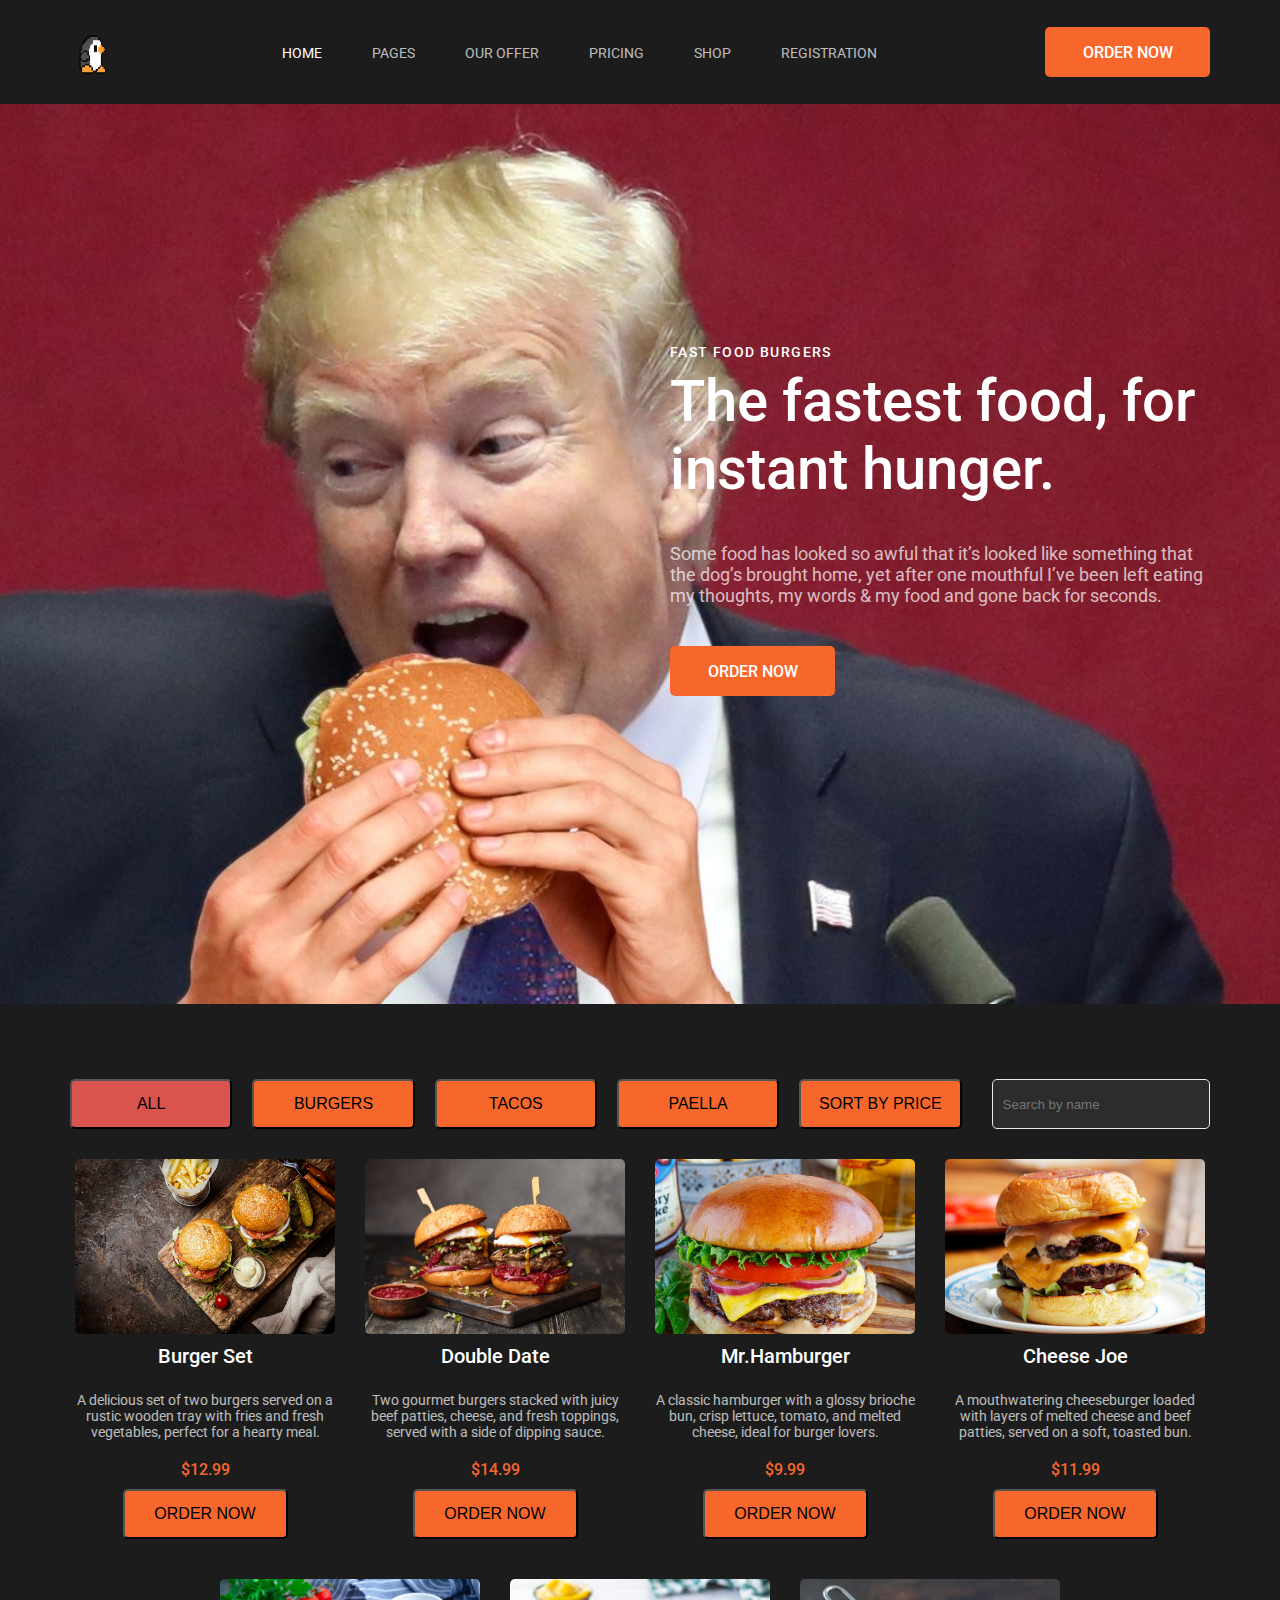
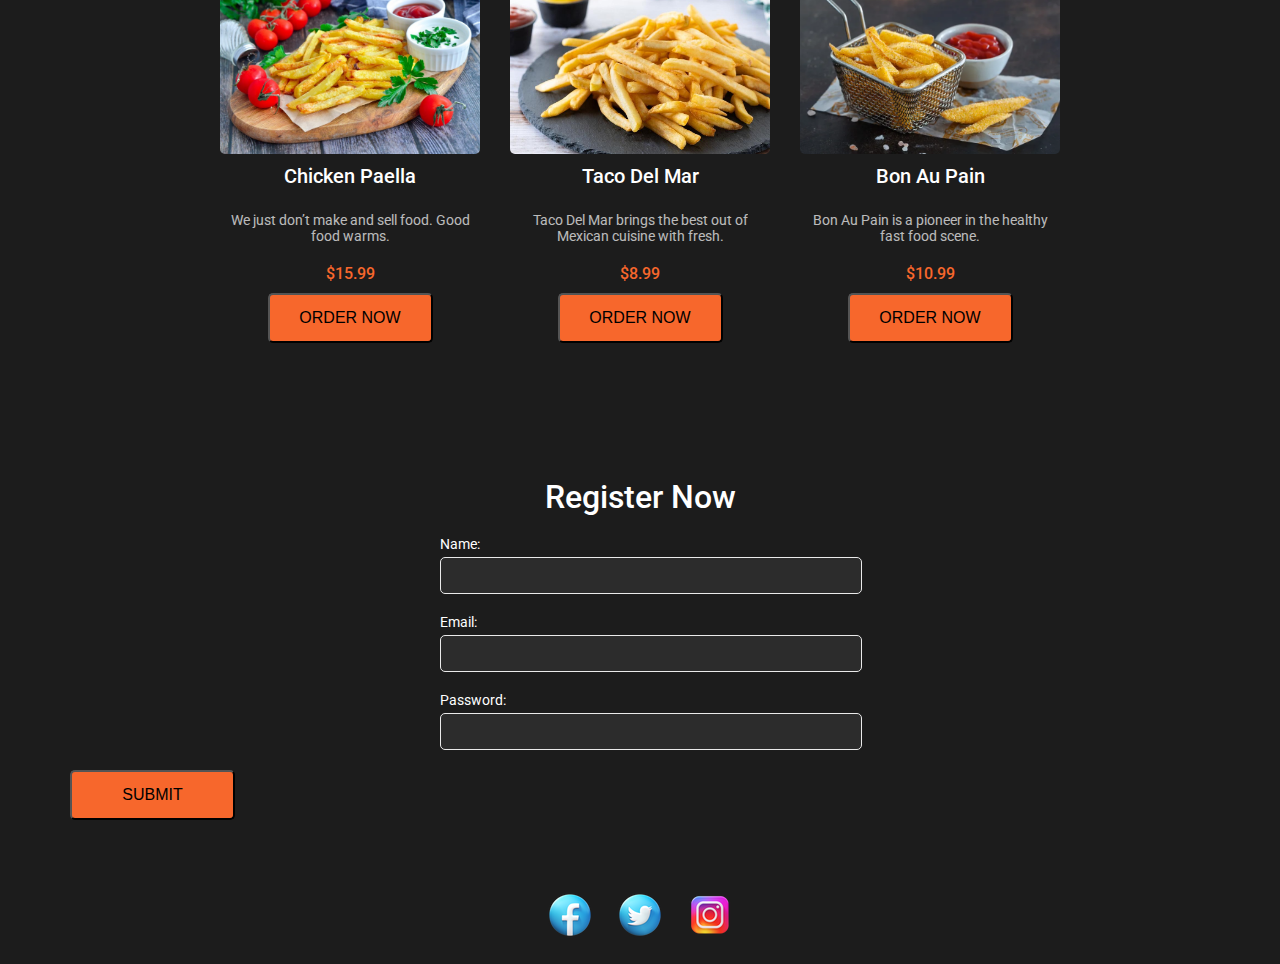
<file: Individual work_Mihailovschi/index.html>
<!DOCTYPE html>
<html lang="en">
<head>
    <meta charset="UTF-8">
    <meta name="viewport" content="width=device-width, initial-scale=1.0">
    <title>Burger Landing</title>
    <link rel="stylesheet" href="./style.css">
</head>
<body>
    <header class="header">
        <div class="container">
            <img src="/Individual work_Mihailovschi/Images/Images/icons/ico.png" alt="Логотип" class="header__logo">
            <nav class="header__nav">
                <ul class="header__list">
                    <li><a class="active" href="#!">HOME</a></li>
                    <li><a href="#!">PAGES</a></li>
                    <li><a href="#!">OUR OFFER</a></li>
                    <li><a href="#!">PRICING</a></li>
                    <li><a href="#!">SHOP</a></li>
                    <li><a href="#registration">REGISTRATION</a></li>
                </ul>
            </nav>
            <a href="#!" class="btn">Order now</a>
        </div>
    </header>

    <main class="main">
        <section class="welcome">
            <div class="container">
                <div class="welcome__text">
                    <h4 class="welcome__subtitle">FAST FOOD BURGERS</h4>
                    <h1 class="welcome__title">The fastest food, for instant hunger.</h1>
                    <p class="welcome__desc">
                        Some food has looked so awful that it’s looked like something that the dog’s brought home, yet after one 
                        mouthful I’ve been left eating my thoughts, my words & my food and gone back for seconds.
                    </p>
                    <a href="#!" class="btn">Order now</a>
                </div>
            </div>
        </section>

        <section class="food-list">
            <div class="container">
                <div class="filter-buttons">
                    <button class="btn filter-btn active" data-category="all">All</button>
                    <button class="btn filter-btn" data-category="burgers">Burgers</button>
                    <button class="btn filter-btn" data-category="tacos">Tacos</button>
                    <button class="btn filter-btn" data-category="paella">Paella</button>
                    <button class="btn sort-btn">Sort by Price</button>
                    <input type="text" id="search-input" placeholder="Search by name" class="search-input">
                </div>
                <div class="food-list__container free"></div>
            </div>
        </section>

        <section class="registration" id="registration">
            <div class="container">
                <h2>Register Now</h2>
                <form id="registration-form">
                    <div class="form-group">
                        <label for="name">Name:</label>
                        <input type="text" id="name" name="name" required>
                        <span class="error-message"></span>
                    </div>
                    <div class="form-group">
                        <label for="email">Email:</label>
                        <input type="email" id="email" name="email" required>
                        <span class="error-message"></span>
                    </div>
                    <div class="form-group">
                        <label for="password">Password:</label>
                        <input type="password" id="password" name="password" required>
                        <span class="error-message"></span>
                    </div>
                    <button type="submit" class="btn">Submit</button>
                </form>
            </div>
        </section>
    </main>

    <div class="modal" id="order-modal">
        <div class="modal-content">
            <span class="close-btn">×</span>
            <h2>Order Details</h2>
            <div class="modal-body"></div>
            <button class="btn confirm-order">Confirm Order</button>
        </div>
    </div>

    <footer class="footer">
        <div class="socials">
            <a href="https://facebook.com" target="_blank"><img src="./Images/Images/icons8-facebook-logo-50.png" alt="Facebook"></a>
            <a href="https://twitter.com" target="_blank"><img src="./Images/Images/icons8-twitter-logo-50.png" alt="Twitter"></a>
            <a href="https://instagram.com" target="_blank"><img src="./Images/Images/icons8-instagram-logo-50.png" alt="Instagram"></a>
        </div>
    </footer>

    <script type="module" src="./main.js"></script>
</body>
</html>
</file>
<file: Individual work_Mihailovschi/style.css>
@import url('https://fonts.googleapis.com/css2?family=Roboto:wght@400;500&display=swap');

/* Общие стили */
body {
    font-family: 'Roboto', sans-serif;
    background-color: #1C1C1C;
    color: #fff;
    margin: 0;
}

a {
    color: #fff;
    text-decoration: none;
}

ul {
    list-style: none;
    margin: 0;
    padding: 0;
}

h1, h2, h3, h4, h5, h6 {
    font-weight: 500;
    margin: 0;
}

img {
    max-width: 100%;
}

.container {
    max-width: 1140px;
    margin: 0 auto;
    padding: 0 15px;
}

.btn {
    display: flex;
    align-items: center;
    justify-content: center;
    width: 165px;
    height: 50px;
    font-weight: 500;
    font-size: 16px;
    text-transform: uppercase;
    background-color: #f7672c;
    border-radius: 5px;
    transition: opacity 0.3s;
}
/* .order-btn {
    margin: 10px auto; /* Добавляем отступы и центрируем */
    /* display: flex; Унаследовано от .btn, но подтверждаем */

.btn:hover {
    opacity: 0.8;
}

/* Шапка */
.header {
    padding: 25px 0;
}

.header .container {
    display: flex;
    justify-content: space-between;
    align-items: center;
}

.header__logo {
    height: 54px;
    width: 43px;
}

.header__list {
    display: flex;
    gap: 50px;
}

.header__nav a {
    font-size: 14px;
    opacity: 0.7;
    transition: opacity 0.3s;
}

.header__nav a.active {
    opacity: 1;
}

.header__nav a:hover {
    opacity: 1;
    background-color: #f7672c;
    border-radius: 5px;
    padding: 10px 15px;
    font-weight: 500;
    font-size: 14px;
    text-transform: uppercase;
}

/* Welcome */
.welcome {
    box-sizing: border-box;
    min-height: 100vh;
    padding: 240px 0;
    background-image: url("/Individual work_Mihailovschi/Images/Images/trump.webp");
    background-repeat: no-repeat;
    background-size: cover;
    background-position: center;
}

.welcome__text {
    width: 550px;
    position: relative;
    left: 600px;
}

.welcome__subtitle {
    margin-bottom: 7px;
    font-size: 14px;
    letter-spacing: 0.1em;
}

.welcome__title {
    font-size: 58px;
}

.welcome__desc {
    margin: 40px 0;
    font-size: 18px;
    opacity: 0.7;
}

/* Список еды */
.food-list {
    margin: 25px 0;
    padding: 50px 0;
}

.food-list__container {
    display: flex;
    justify-content: center;
    gap: 30px;
    flex-wrap: wrap;
}

.food-list__card {
    width: 260px;
    text-align: center;
    display: flex; /* Добавляем flex */
    flex-direction: column; /* Элементы в столбец */
    align-items: center; /* Центрируем */
    padding-bottom: 10px; /* Добавляем отступ снизу */
}

.food-list__img {
    width: 100%;
    height: 175px;
    object-fit: cover;
    border-radius: 5px;
}

.food-list__title {
    font-size: 20px;
    margin: 10px 0;
}

.food-list__desc {
    font-size: 14px;
    opacity: 0.7;
    margin-bottom: 10px;
}

.food-list__price {
    font-weight: 500;
    color: #f7672c;
    margin: 10px 0;
}

/* Фильтры */
.filter-buttons {
    display: flex;
    gap: 20px;
    justify-content: center;
    margin-bottom: 30px;
}

.filter-btn.active {
    background-color: #d9534f;
}

/* Форма регистрации */
.registration {
    padding: 50px 0;
    text-align: center;
}

.registration h2 {
    margin-bottom: 20px;
    font-size: 32px;
}

.form-group {
    margin-bottom: 20px;
    text-align: left;
    max-width: 400px;
    margin-left: auto;
    margin-right: auto;
}

.form-group label {
    display: block;
    margin-bottom: 5px;
    font-size: 14px;
}

.form-group input {
    width: 100%;
    padding: 10px;
    border: 1px solid #eaeaea;
    border-radius: 5px;
    background-color: #2c2c2c;
    color: #fff;
}

.error-message {
    color: #d9534f;
    font-size: 12px;
    display: block;
    margin-top: 5px;
}

/* Модальное окно */
.modal {
    display: none;
    position: fixed;
    top: 0;
    left: 0;
    width: 100%;
    height: 100%;
    background-color: rgba(0, 0, 0, 0.7);
    z-index: 1000;
    justify-content: center;
    align-items: center;
}

.modal-content {
    background-color: #2c2c2c;
    padding: 20px;
    border-radius: 10px;
    width: 90%;
    max-width: 500px;
    position: relative;
    text-align: center;
}

.close-btn {
    position: absolute;
    top: 10px;
    right: 15px;
    font-size: 24px;
    cursor: pointer;
    color: #fff;
}

.modal-body {
    margin: 20px 0;
}

.modal-body img {
    border-radius: 5px;
    margin-bottom: 15px;
}

.confirm-order {
    width: 100%;
}

/* Футер */
.socials {
    display: flex;
    justify-content: center;
    gap: 20px;
    padding: 20px 0;
    width: 100%;
}

.socials img {
    width: 50px;
    height: 50px;
    transition: transform 0.3s;
}

.socials img:hover {
    transform: scale(1.2);
}
.search-input {
    padding: 10px;
    width: 200px;
    border: 1px solid #eaeaea;
    border-radius: 5px;
    background-color: #2c2c2c;
    color: #fff;
    margin-left: 10px;
}
/* .food-list__img--mr-hamburger {
    object-fit: contain;
    object-position: center;
    max-height: 175px;
    width: auto;
    margin: 0 auto;
}

.food-list__card {
    width: 260px;
    text-align: center;
    display: flex;
    flex-direction: column;
    align-items: center;
    padding-bottom: 10px;
}

.order-btn {
    margin: 10px auto;
    display: flex;
    position: relative;
    z-index: 1;
} */

/* Адаптивность */
@media (max-width: 768px) {
    .header .container {
        flex-direction: column;
        gap: 10px;
    }
    .header__list {
        flex-direction: column;
        text-align: center;
        gap: 10px;
    }
    .welcome {
        padding: 100px 0;
    }
    .welcome__text {
        width: 100%;
        left: 0;
        padding: 0 15px;
    }
    .welcome__title {
        font-size: 30px;
    }
    .welcome__desc {
        font-size: 14px;
    }
    .filter-buttons {
        flex-wrap: wrap;
        gap: 10px;
    }
    .food-list__container {
        flex-direction: column;
        align-items: center;
    }
    .food-list__card {
        width: 100%;
        max-width: 300px;
    }
}
</file>
